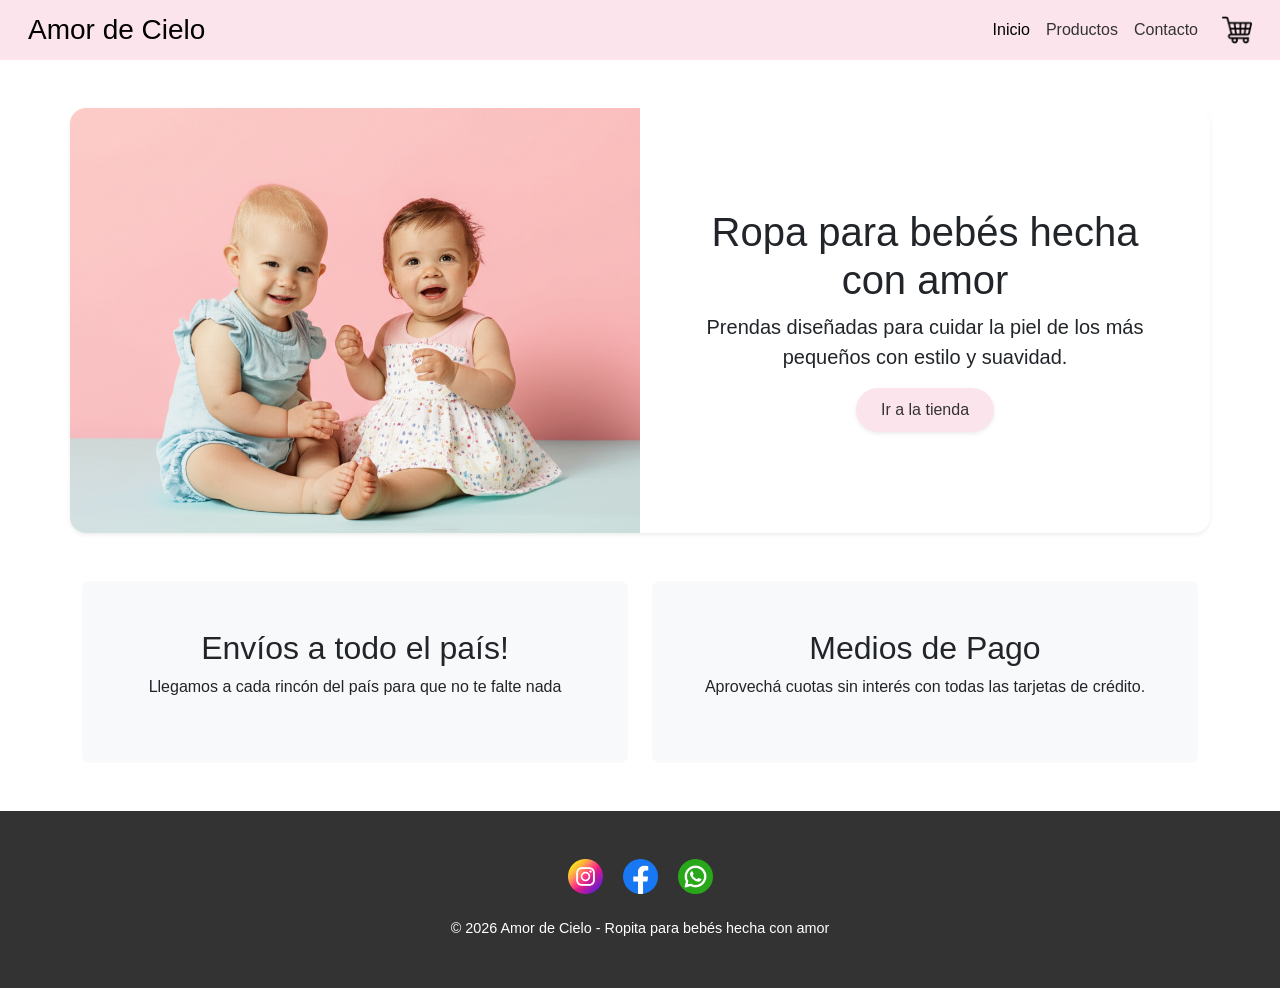
<file: index.html>
<!DOCTYPE html>
<html lang="es">
<head>
    <meta charset="UTF-8">
    <meta name="viewport" content="width=device-width, initial-scale=1.0">
    <title>Amor de Cielo | Ropita para bebés hecha con amor</title>
    <meta name="description" content="Bienvenidos a Amor de Cielo. Encontrá la mejor ropa para bebés, ajuares y accesorios con envíos a todo el país. Calidad y amor en cada prenda.">
    <link href="https://cdn.jsdelivr.net/npm/bootstrap@5.3.3/dist/css/bootstrap.min.css" rel="stylesheet">
    <link rel="stylesheet" href="./css/style.css">
</head>
<body>
    <header>
        <nav class="navbar navbar-expand-lg colorfondonav">
            <div class="container-fluid">
                <a class="navbar-brand" href="./index.html">
                    <span class="h3 mb-0">Amor de Cielo</span>
                </a>    
                <button class="navbar-toggler" type="button" data-bs-toggle="collapse" data-bs-target="#navbarNav">
                    <span class="navbar-toggler-icon"></span>
                </button>
                <div class="collapse navbar-collapse" id="navbarNav">
                    <ul class="navbar-nav ms-auto align-items-center">
                        <li class="nav-item"><a class="nav-link navlink active" href="/index.html">Inicio</a></li>
                        <li class="nav-item"><a class="nav-link navlink" href="./pages/productos.html">Productos</a></li>
                        <li class="nav-item"><a class="nav-link navlink" href="./pages/contacto.html">Contacto</a></li>
                        <li class="nav-item">
                            <img src="./img/carrito-de-compras.png" class="carrito-icono ms-lg-3" alt="Icono de carrito de compras">
                        </li>
                    </ul>
                </div>
            </div>
        </nav>
    </header>
    <main class="container my-5">
        <section class="row align-items-center bg-white shadow-sm rounded-4 overflow-hidden mb-5">
            <div class="col-md-6 p-0">
                <img src="./img/fondo home2.png" class="img-fluid w-100" alt="Bebé sonriendo con ropita de algodón suave">
            </div>
            <div class="col-md-6 p-5 text-center">
                <h1>Ropa para bebés hecha con amor</h1>
                <p class="lead">Prendas diseñadas para cuidar la piel de los más pequeños con estilo y suavidad.</p>
                <a href="./pages/productos.html" class="botton btn-lg shadow-sm">Ir a la tienda</a>
            </div>
        </section>
        <section class="row g-4 text-center">
            <div class="col-md-6">
                <div class="p-5 rounded-3 bg-light">
                    <h2>Envíos a todo el país!</h2>
                    <p>Llegamos a cada rincón del país para que no te falte nada</p>
                </div>
            </div>
            <div class="col-md-6">
                <div class="p-5 rounded-3 bg-light">
                    <h2>Medios de Pago</h2>
                    <p>Aprovechá cuotas sin interés con todas las tarjetas de crédito.</p>
                </div>
            </div>
        </section>
    </main>
    <footer class="fondofooter">
        <div class="redes-sociales">
            <a href="https://instagram.com" target="_blank"><img src="./img/instagram.png" alt="Seguinos en Instagram"></a>
            <a href="https://facebook.com" target="_blank"><img src="./img/facebook.png" alt="Seguinos en Facebook"></a>
            <a href="https://wa.me/tu-numero" target="_blank"><img src="./img/icono whatsapp.png" alt="Escribinos por WhatsApp"></a>
        </div>
        <p>© 2026 Amor de Cielo - Ropita para bebés hecha con amor</p>
    </footer>
    <script src="https://cdn.jsdelivr.net/npm/bootstrap@5.3.3/dist/js/bootstrap.bundle.min.js"></script>
</body>
</html>
</file>
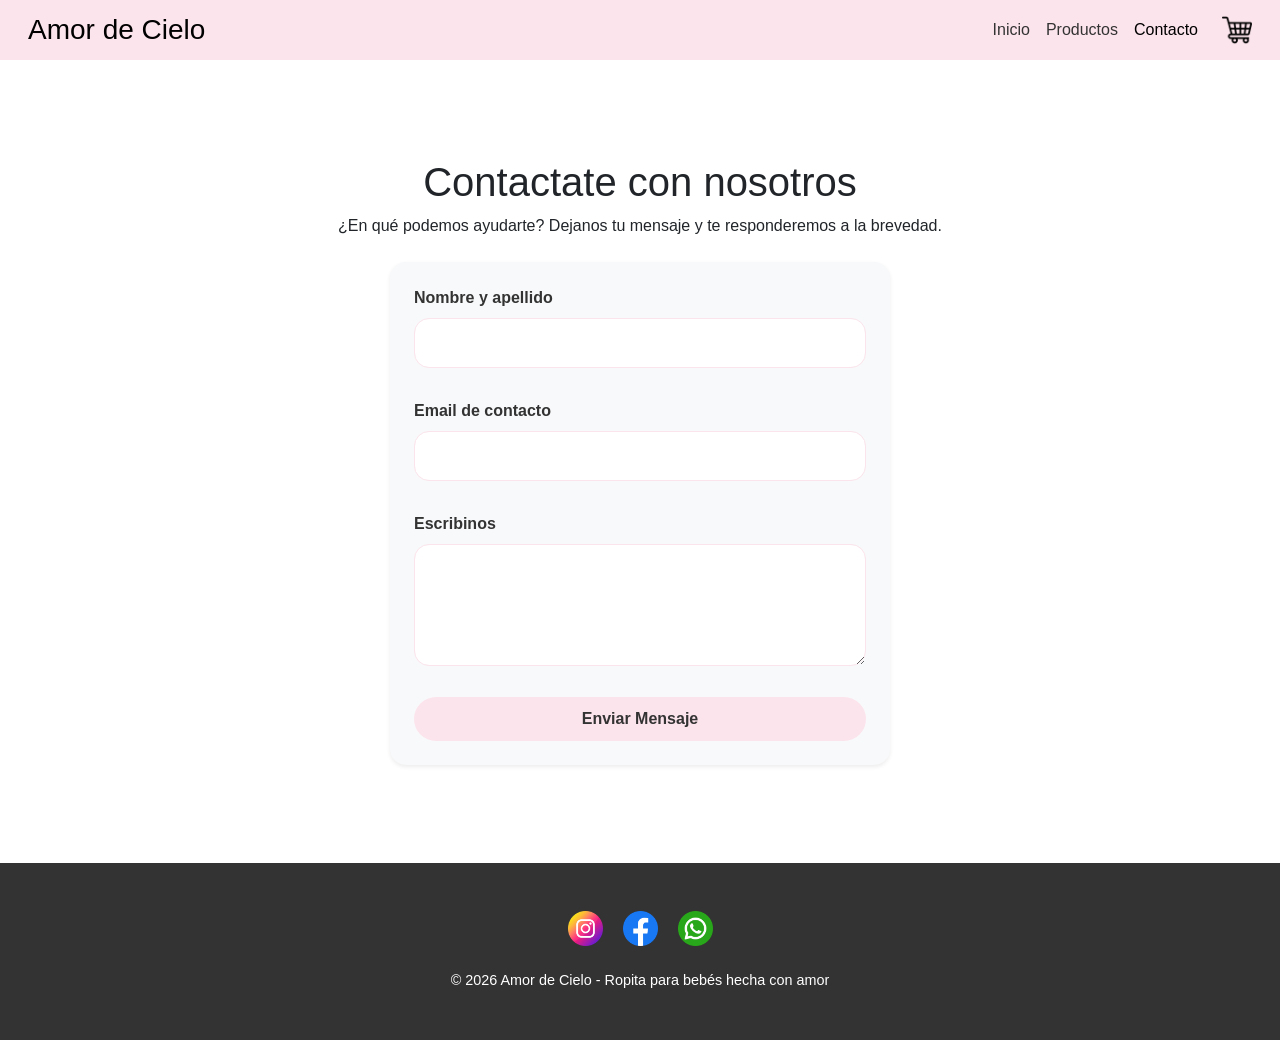
<file: pages/contacto.html>
<!DOCTYPE html>
<html lang="es">
<head>
    <meta charset="UTF-8" />
    <meta name="viewport" content="width=device-width, initial-scale=1.0" />
    <title>Contacto | Amor de Cielo</title>
    <meta name="description" content="¿Tenés dudas o consultas? Contactate con nosotros. Estamos para ayudarte">
    <link href="https://cdn.jsdelivr.net/npm/bootstrap@5.3.3/dist/css/bootstrap.min.css" rel="stylesheet">
    <link rel="stylesheet" href="../css/style.css" />
</head>
<body>
    <header>
        <nav class="navbar navbar-expand-lg colorfondonav">
            <div class="container-fluid">
                <a class="navbar-brand" href="../index.html">
                    <span class="h3 mb-0">Amor de Cielo</span>
                </a>    
                <button class="navbar-toggler" type="button" data-bs-toggle="collapse" data-bs-target="#navbarNav">
                    <span class="navbar-toggler-icon"></span>
                </button>
                <div class="collapse navbar-collapse" id="navbarNav">
                    <ul class="navbar-nav ms-auto align-items-center">
                        <li class="nav-item"><a class="nav-link navlink" href="../index.html">Inicio</a></li>
                        <li class="nav-item"><a class="nav-link navlink" href="./productos.html">Productos</a></li>
                        <li class="nav-item"><a class="nav-link navlink active" href="./contacto.html">Contacto</a></li>
                        <li class="nav-item">
                            <img src="../img/carrito-de-compras.png" class="carrito-icono ms-lg-3" alt="Icono de carrito de compras">
                        </li>
                    </ul>
                </div>
            </div>
        </nav>
    </header>
    <main class="seccion-contacto container my-5">
        <h1>Contactate con nosotros</h1>
        <p class="mb-4">¿En qué podemos ayudarte? Dejanos tu mensaje y te responderemos a la brevedad.</p>
          <form class="formulario-bebe shadow-sm p-4 rounded-4 bg-light">
            <div class="mb-3">
                <label for="nombre" class="form-label">Nombre y apellido</label>
                <input type="text" id="nombre" class="form-control" required />
            </div>
            <div class="mb-3">
                <label for="email" class="form-label">Email de contacto</label>
                <input type="email" id="email" class="form-control" required />
            </div>
            <div class="mb-3">
                <label for="mensaje" class="form-label">Escribinos</label>
                <textarea id="mensaje" class="form-control" rows="4" required></textarea>
            </div>
            <button type="submit" class="botton border-0 w-100">Enviar Mensaje</button>
        </form>
    </main>
    <footer class="fondofooter">
        <div class="redes-sociales">
            <a href="https://instagram.com" target="_blank"><img src="../img/instagram.png" alt="Seguinos en Instagram"></a>
            <a href="https://facebook.com" target="_blank"><img src="../img/facebook.png" alt="Seguinos en Facebook"></a>
            <a href="https://wa.me/tu-numero" target="_blank"><img src="../img/icono whatsapp.png" alt="Escribinos por WhatsApp"></a>
        </div>
        <p>© 2026 Amor de Cielo - Ropita para bebés hecha con amor</p>
    </footer>
    <script src="https://cdn.jsdelivr.net/npm/bootstrap@5.3.3/dist/js/bootstrap.bundle.min.js"></script>
</body>
</html>
</file>
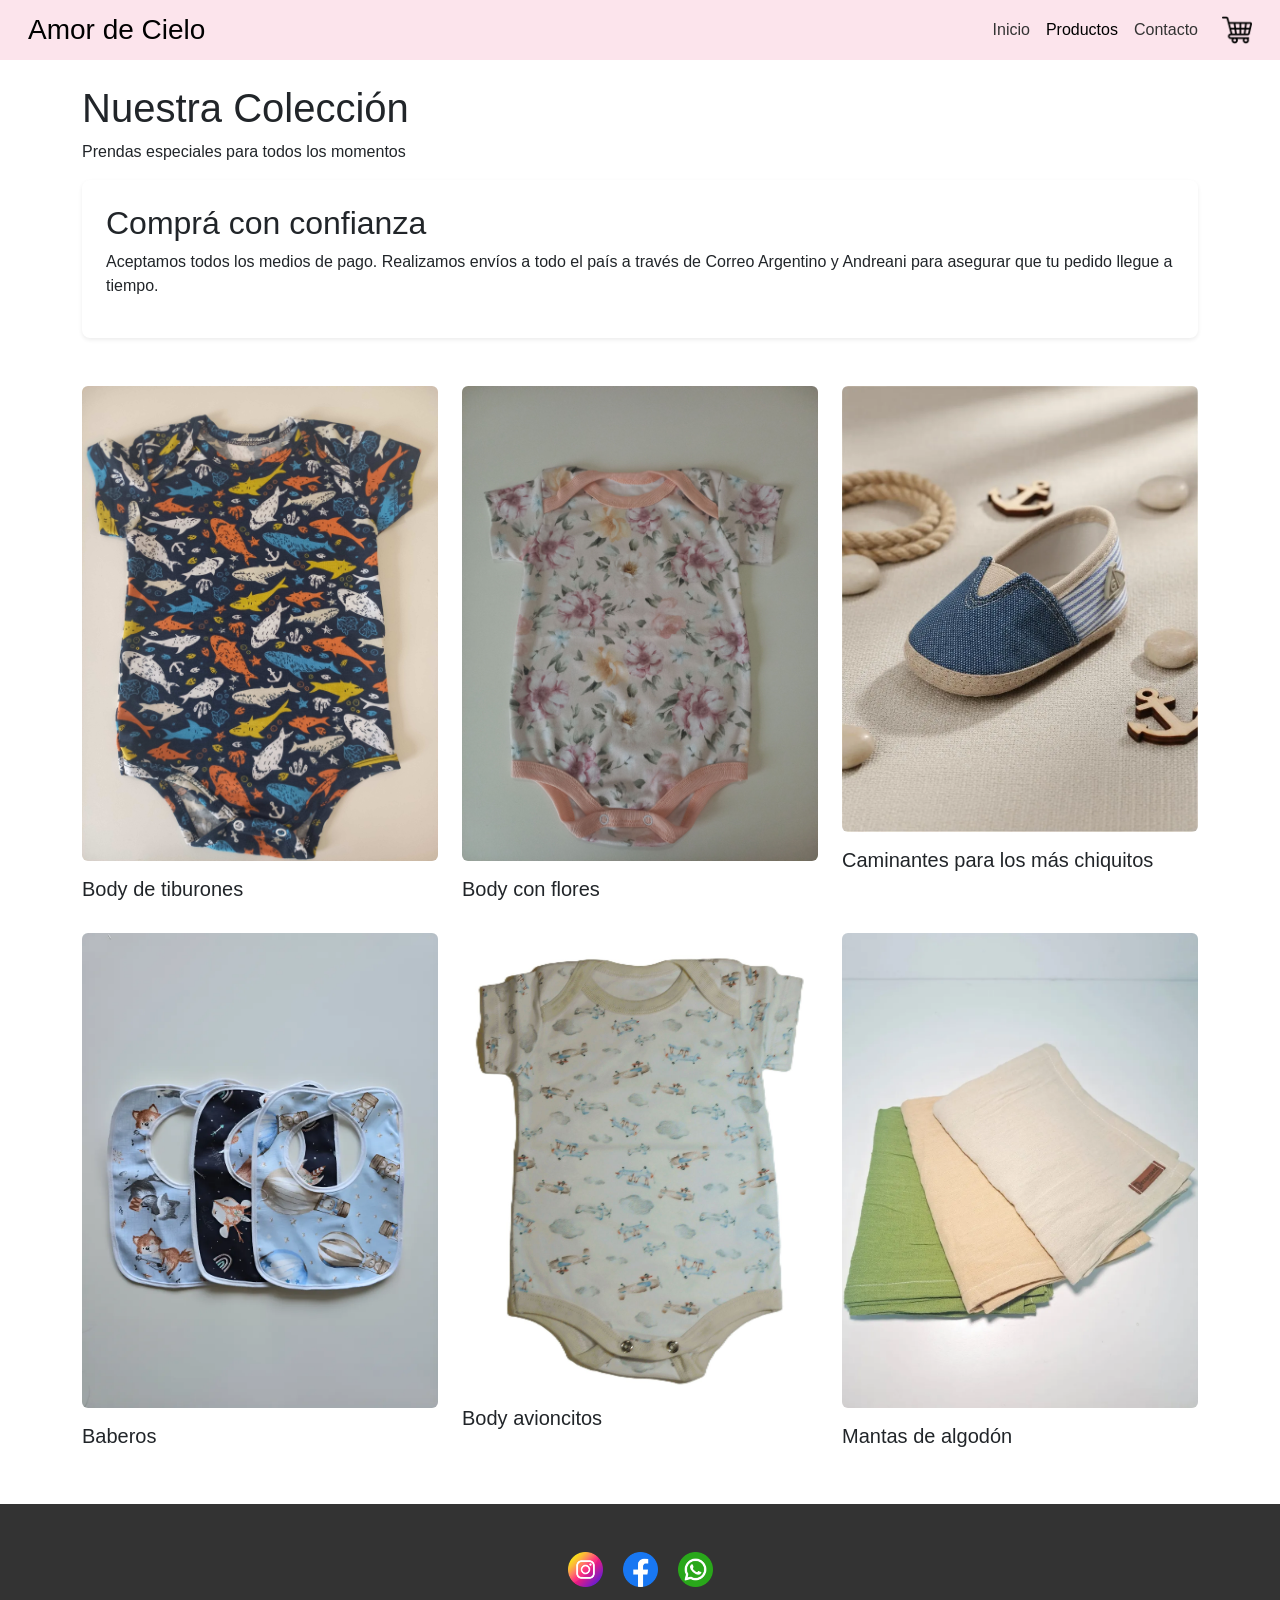
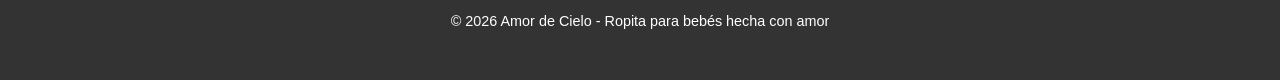
<file: pages/productos.html>
<!DOCTYPE html>
<html lang="es">
<head>
    <meta charset="UTF-8">
    <meta name="viewport" content="width=device-width, initial-scale=1.0">
    <title>Catálogo de Productos | Amor de Cielo</title>
    <meta name="description" content="Explorá nuestra colección de bodies, mantas y calzado para bebés. Calidad y ternura en cada prenda.">
    <link href="https://cdn.jsdelivr.net/npm/bootstrap@5.3.3/dist/css/bootstrap.min.css" rel="stylesheet">
    <link rel="stylesheet" href="../css/style.css">
</head>
<body>
    <header>
        <nav class="navbar navbar-expand-lg colorfondonav">
            <div class="container-fluid">
                <a class="navbar-brand" href="../index.html">
                    <span class="h3 mb-0">Amor de Cielo</span>
                </a>    
                <button class="navbar-toggler" type="button" data-bs-toggle="collapse" data-bs-target="#navbarNav">
                    <span class="navbar-toggler-icon"></span>
                </button>
                <div class="collapse navbar-collapse" id="navbarNav">
                    <ul class="navbar-nav ms-auto align-items-center">
                        <li class="nav-item"><a class="nav-link navlink" href="../index.html">Inicio</a></li>
                        <li class="nav-item"><a class="nav-link navlink active" href="./productos.html">Productos</a></li>
                        <li class="nav-item"><a class="nav-link navlink" href="./contacto.html">Contacto</a></li>
                        <li class="nav-item">
                            <img src="../img/carrito-de-compras.png" class="carrito-icono ms-lg-3" alt="Icono de carrito de compras">
                        </li>
                    </ul>
                </div>
            </div>
        </nav>
    </header>
    <main class="container mt-4 mb-5">
    <div class="titulo-seccion">
        <h1>Nuestra Colección</h1>
        <p>Prendas especiales para todos los momentos</p>
    </div>
        <section class="info-productos shadow-sm p-4 rounded-3 mb-5 bg-white">
            <h2>Comprá con confianza</h2>
            <p>Aceptamos todos los medios de pago. Realizamos envíos a todo el país a través de Correo Argentino y Andreani para asegurar que tu pedido llegue a tiempo.</p>
        </section>
        <div class="row g-4">
            <article class="col-12 col-md-4">
                <div class="card-producto">
                    <div class="contenedor-imagen">
                    <img src="../img/bodynene1.jpg" class="card-img-top rounded" alt="Body para bebé con estampado de tiburones">
                    </div>
                    <h3 class="h5 mt-3">Body de tiburones</h3>
                </div>
            </article>
            <article class="col-12 col-md-4">
                <div class="card-producto">
                    <div class="contenedor-imagen">
                    <img src="../img/bodynena2.jpg" class="card-img-top rounded" alt="Body para bebé con diseño de flores">
                    </div>
                    <h3 class="h5 mt-3">Body con flores</h3>
                </div>
            </article>
            <article class="col-12 col-md-4">
                <div class="card-producto">
                    <div class="contenedor-imagen">
                    <img src="../img/caminantes.jpg" class="card-img-top rounded" alt="Zapatos caminantes para bebé">
                    </div>
                    <h3 class="h5 mt-3">Caminantes para los más chiquitos</h3>
                </div>
            </article>
            <article class="col-12 col-md-4">
                <div class="card-producto">
                    <div class="contenedor-imagen">
                    <img src="../img/baberos.jpg" class="card-img-top rounded" alt="Baberos de algodón para bebé">
                   </div> 
                    <h3 class="h5 mt-3">Baberos</h3>
                </div>
            </article>
            <article class="col-12 col-md-4">
                <div class="card-producto">
                    <div class="contenedor-imagen">
                    <img src="../img/body3.JPG" class="card-img-top rounded" alt="Conjunto de invierno para bebé">
                    </div>
                    <h3 class="h5 mt-3">Body avioncitos</h3>
                </div>
            </article>
            <article class="col-12 col-md-4">
                <div class="card-producto">
                    <div class="contenedor-imagen">
                    <img src="../img/mantas.jpg" class="card-img-top rounded" alt="Mantas de algodón suave">
                    </div>  
                    <h3 class="h5 mt-3">Mantas de algodón</h3>
                </div>
            </article>
        </div>
    </main>
    <footer class="fondofooter">
        <div class="redes-sociales">
            <a href="https://instagram.com" target="_blank"><img src="../img/instagram.png" alt="Seguinos en Instagram"></a>
            <a href="https://facebook.com" target="_blank"><img src="../img/facebook.png" alt="Seguinos en Facebook"></a>
            <a href="https://wa.me/tu-numero" target="_blank"><img src="../img/icono whatsapp.png" alt="Escribinos por WhatsApp"></a>
        </div>
        <p>© 2026 Amor de Cielo - Ropita para bebés hecha con amor</p>
    </footer>
    <script src="https://cdn.jsdelivr.net/npm/bootstrap@5.3.3/dist/js/bootstrap.bundle.min.js"></script>
</body>
</html>
</file>
<file: css/style.css>
* {
  margin: 0;
  padding: 0;
  box-sizing: border-box;
}

body {
  font-family: "Arial", sans-serif;
}

img {
  max-width: 100%;
  height: auto;
}

.colorfondonav {
  background-color: #fce4ec;
  padding: 0.5rem 1rem;
}
.colorfondonav .navbar-brand h1 {
  font-size: 1.5rem;
  color: #333333;
}
.colorfondonav .navlink {
  color: #333333;
}
.colorfondonav .navlink:hover {
  color: #f8bbd0;
}
.colorfondonav .carrito-icono {
  width: 30px;
  height: auto;
}
@media (max-width: 576px) {
  .colorfondonav .carrito-icono {
    width: 25px;
  }
}

footer.fondofooter {
  background-color: #333333;
  padding: 3rem 0;
  text-align: center;
  width: 100%;
}
footer.fondofooter .redes-sociales {
  display: flex;
  justify-content: center;
  align-items: center;
  gap: 20px;
  margin-bottom: 1.5rem;
}
footer.fondofooter .redes-sociales a img {
  width: 35px;
  height: auto;
  display: inline-block;
  vertical-align: middle;
}
footer.fondofooter .redes-sociales a img:hover {
  transform: scale(1.1);
}
footer.fondofooter p {
  color: #ffffff;
  margin: 0;
  font-size: 0.9rem;
}

.botton {
  background-color: #fce4ec;
  color: #333;
  padding: 10px 25px;
  border-radius: 30px;
  text-decoration: none;
  display: inline-block;
  transition: all 0.3s ease;
}
.botton:hover {
  background-color: #f8bbd0;
  transform: translateY(-2px);
}

.seccion-contacto {
  padding: 50px 0;
  text-align: center;
  background-color: #ffffff;
}
.seccion-contacto h3 {
  color: #333333;
  margin-bottom: 2rem;
}
.seccion-contacto .formulario-bebe {
  max-width: 500px;
  margin: 0 auto;
  display: flex;
  flex-direction: column;
  gap: 15px;
  text-align: left;
}
.seccion-contacto .formulario-bebe label {
  color: #333333;
  font-weight: bold;
}
.seccion-contacto .formulario-bebe input, .seccion-contacto .formulario-bebe textarea {
  padding: 12px;
  border: 1px solid #fce4ec;
  border-radius: 15px;
  outline: none;
}
.seccion-contacto .formulario-bebe input:focus, .seccion-contacto .formulario-bebe textarea:focus {
  border-color: #f8bbd0;
}
.seccion-contacto .formulario-bebe button {
  background-color: #fce4ec;
  color: #333;
  padding: 10px 25px;
  border-radius: 30px;
  text-decoration: none;
  display: inline-block;
  transition: all 0.3s ease;
}
.seccion-contacto .formulario-bebe button:hover {
  background-color: #f8bbd0;
  transform: translateY(-2px);
}
.seccion-contacto .formulario-bebe button {
  border: none;
  cursor: pointer;
  font-weight: bold;
}

/*# sourceMappingURL=style.css.map */
</file>
